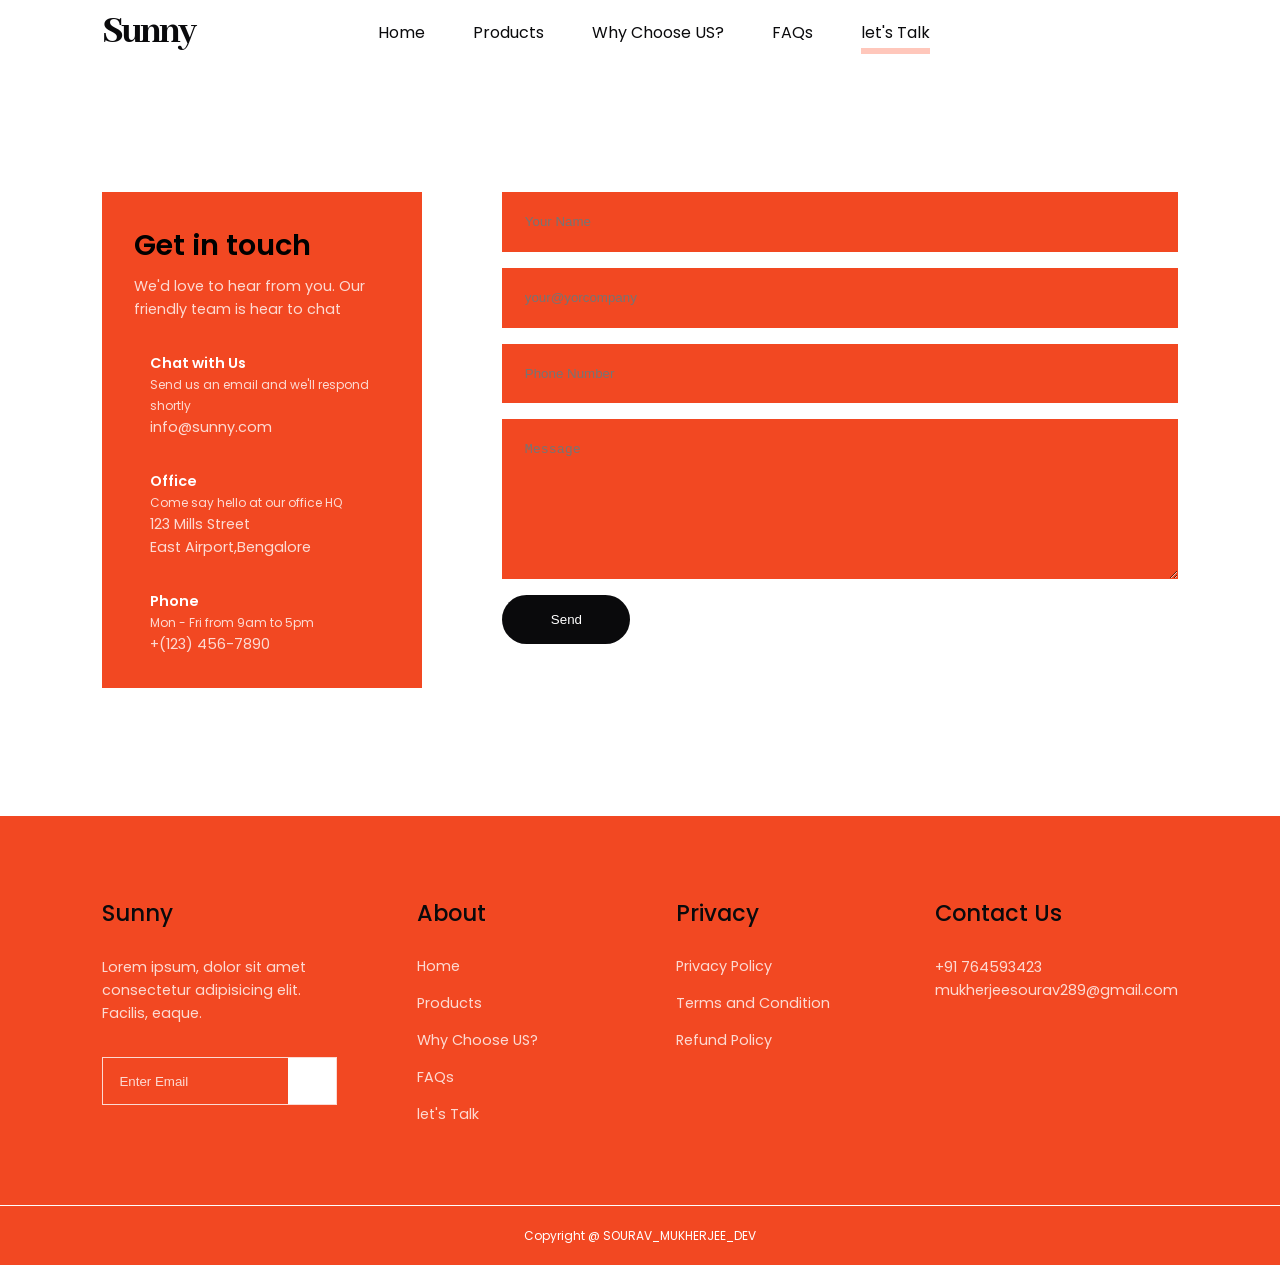
<file: contacts.html>
<!DOCTYPE html>
<html lang="en">
  <head>
    <meta charset="UTF-8" />
    <meta http-equiv="X-UA-Compatible" content="IE=edge" />
    <meta name="viewport" content="width=device-width, initial-scale=1.0" />
    <title>Cosmetic Product website</title>

    <!-- ICONSCOUT CDN -->
    <link
      rel="stylesheet"
      href="https://unicons.iconscout.com/release/v4.0.0/css/line.css"
    />
    <link rel="stylesheet" href="style.css" />
    <link rel="stylesheet" href="contact.css">

    <!-- GOOGLE FONTS -->
    <link rel="preconnect" href="https://fonts.googleapis.com" />
    <link rel="preconnect" href="https://fonts.gstatic.com" crossorigin />
    <link
      href="https://fonts.googleapis.com/css2?family=Abhaya+Libre:wght@800&family=Poppins:ital,wght@0,100;0,200;0,300;0,400;0,500;0,600;0,700;0,800;0,900;1,100;1,200;1,300;1,400;1,500;1,600;1,700;1,800;1,900&display=swap"
      rel="stylesheet"
    />

    <link rel="preconnect" href="https://fonts.googleapis.com" />
    <link rel="preconnect" href="https://fonts.gstatic.com" crossorigin />
    <link
      href="https://fonts.googleapis.com/css2?family=Abhaya+Libre:wght@800&family=Poppins:ital,wght@0,100;0,200;0,300;0,400;0,500;0,600;0,700;0,800;0,900;1,100;1,200;1,300;1,400;1,500;1,600;1,700;1,800;1,900&display=swap"
      rel="stylesheet"
    />
  </head>

  <body>
    <nav>
      <div class="container">
        <a href="index.html" class="logo"><h2>Sunny</h2></a>

        <ul>
          <li><a href="index.html" >Home</a></li>
          <li><a href="index.html#products">Products</a></li>
          <li><a href="index.html#why-choose-us">Why Choose US?</a></li>
          <li><a href="faqs.html">FAQs</a></li>
          <li><a href="contacts.html" class="active">let's Talk</a></li>
        </ul>

        <div class="icon">
          <a><i class="uil uil-search"></i></a>
          <a><i class="uil uil-shopping-basket"></i></a>
          <a><i class="uil uil-user"></i></a>
        </div>

        <button id="menu-btn"><i class="uil uil-bars"></i></button>
        <button id="close-btn"><i class="uil uil-multiply"></i></button>
      </div>
    </nav>

    <section id="contact">
      <div class="container">
        <aside>
          <h4>Get in touch</h4>
          <p>We'd love to hear from you. Our friendly team is hear to chat</p>
          <div class="info">
            <article>
              <span class="icon"><i class="uil uil-envelope"></i></span>
              <div class="details">
                <h5>Chat with Us</h5>
                <small>
                  Send us an email and we'll respond shortly
                </small>
                <p>info@sunny.com</p>
              </div>
            </article>
            <article>
              <span class="icon"><i class="uil uil-map-marker"></i></span>
              <div class="details">
                <h5>Office</h5>
                <small>
                  Come say hello at our office HQ
                </small>
                <p>123 Mills Street</p>
                <p>East Airport,Bengalore</p>
              </div>
            </article>
            <article>
              <span class="icon"><i class="uil uil-phone"></i></span>
              <div class="details">
                <h5>Phone</h5>
                <small>
                  Mon - Fri from 9am to 5pm 
                </small>
                <p>+(123) 456-7890</p>
              </div>
            </article>
          </div>
        </aside>
        <form action="https://formspree.io/f/xlekggkk" method="post" >
          <input type="text" name="Name" placeholder="Your Name" required>
          <input type="email" name="Email Address" placeholder="your@yorcompany" required> 
          <input type="number" name="Phone Number" placeholder="Phone Number" required>
          <textarea name="message" placeholder="Message" required></textarea>
          <button type="submit" class="btn">Send</button>
        </form>
      </div>
    </section>

    <footer>
      <div class="container">
        <div class="f1">
          <div class="logo">
            <h4>Sunny</h4>
          </div>
          <p>
            Lorem ipsum, dolor sit amet consectetur adipisicing elit. Facilis,
            eaque.
          </p>
          <div class="subscribe">
            <input type="email" placeholder="Enter Email" />
            <button><i class="uil uil-arrow-right"></i></button>
          </div>
        </div>
        <div class="f2">
          <h4>About</h4>
          <div class="social">
            <ul>
              <li><a href="index.html" class="active">Home</a></li>
              <li><a href="#products">Products</a></li>
              <li><a href="#why-choose-us">Why Choose US?</a></li>
              <li><a href="faqs.html">FAQs</a></li>
              <li><a href="contacts.html">let's Talk</a></li>
            </ul>
          </div>
        </div>
        <div class="f3">
          <h4>Privacy</h4>
          <ul>
            <li><a href="#">Privacy Policy</a></li>
            <li><a href="#">Terms and Condition</a></li>
            <li><a href="#">Refund Policy</a></li>
          </ul>
        </div>
        <div class="f4">
          <h4>Contact Us</h4>
          <p>
            +91 764593423 <br />
            mukherjeesourav289@gmail.com
          </p>
          <ul>
            <li>
              <a href="https://instagram.com" target="_blank "
                ><i class="uil uil-instagram-alt"></i
              ></a>
            </li>
            <li>
              <a href="https://linkedin.com" target="_blank "
                ><i class="uil uil-linkedin"></i
              ></a>
            </li>
            <li>
              <a href="https://facebook.com" target="_blank "
                ><i class="uil uil-facebook"></i
              ></a>
            </li>
            <li>
              <a href="https://twitter.com" target="_blank "
                ><i class="uil uil-twitter"></i
              ></a>
            </li>
          </ul>
        </div>
      </div>

      <div class="copyright">
        <small>Copyright @ SOURAV_MUKHERJEE_DEV</small>
      </div>
    </footer>
    
    <script src="main.js"></script>
  </body>
</html>
</file>
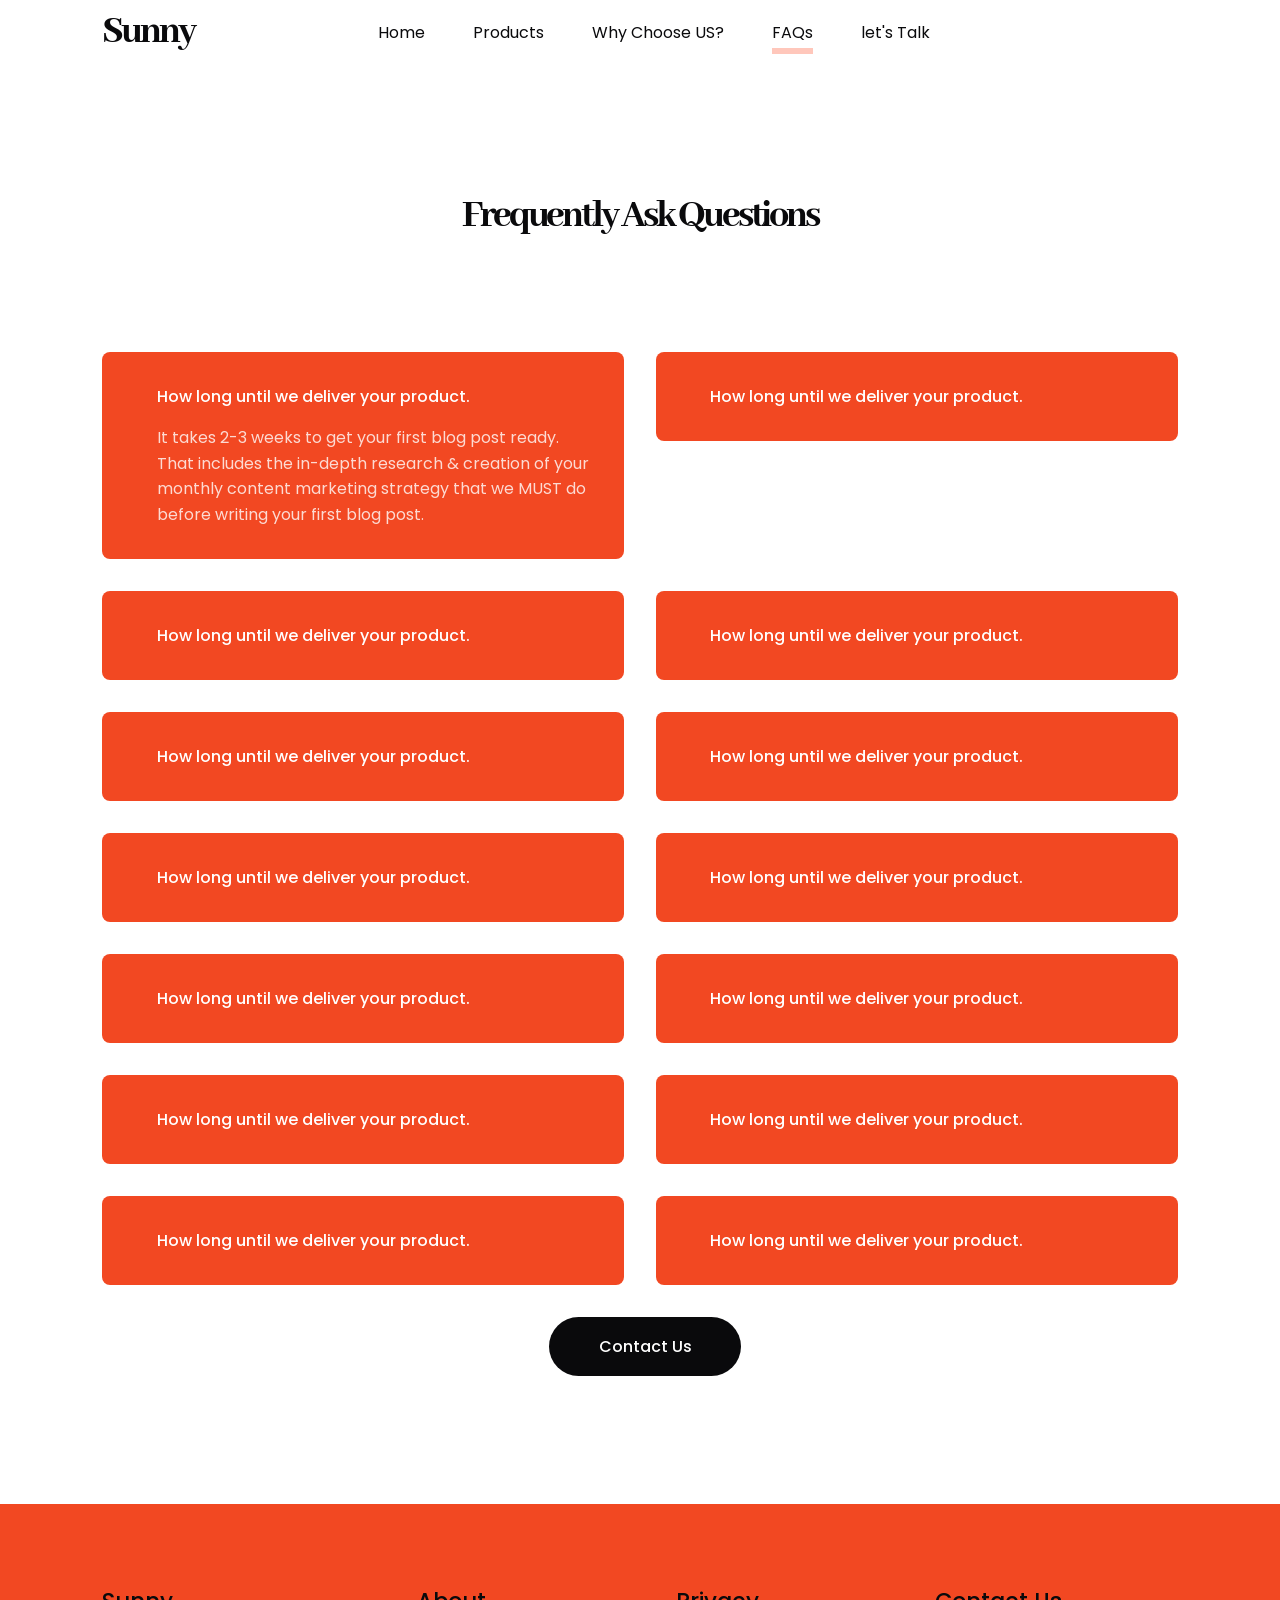
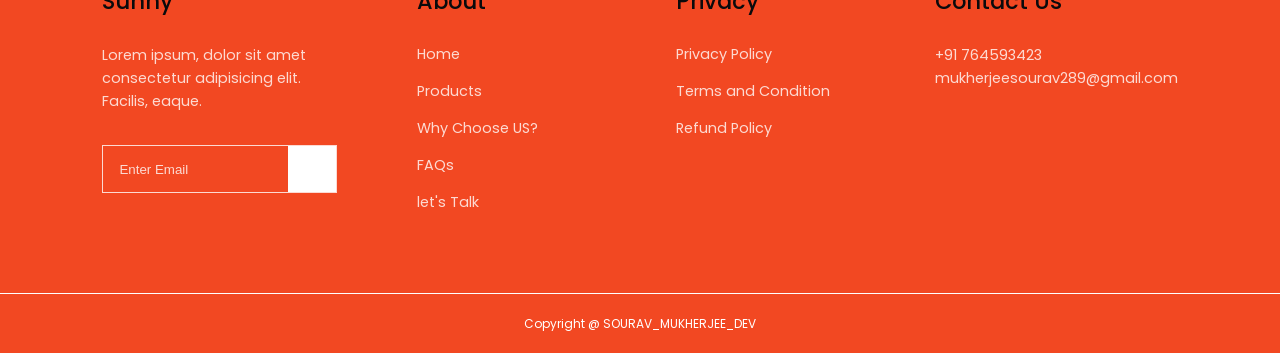
<file: faqs.html>
<!DOCTYPE html>
<html lang="en">
  <head>
    <meta charset="UTF-8" />
    <meta http-equiv="X-UA-Compatible" content="IE=edge" />
    <meta name="viewport" content="width=device-width, initial-scale=1.0" />
    <title>Cosmetic Product website</title>

    <!-- ICONSCOUT CDN -->
    <link
      rel="stylesheet"
      href="https://unicons.iconscout.com/release/v4.0.0/css/line.css"
    />
    <link rel="stylesheet" href="style.css" />
    <link rel="stylesheet" href="contact.css">

    <!-- GOOGLE FONTS -->
    <link rel="preconnect" href="https://fonts.googleapis.com" />
    <link rel="preconnect" href="https://fonts.gstatic.com" crossorigin />
    <link
      href="https://fonts.googleapis.com/css2?family=Abhaya+Libre:wght@800&family=Poppins:ital,wght@0,100;0,200;0,300;0,400;0,500;0,600;0,700;0,800;0,900;1,100;1,200;1,300;1,400;1,500;1,600;1,700;1,800;1,900&display=swap"
      rel="stylesheet"
    />

    <link rel="preconnect" href="https://fonts.googleapis.com" />
    <link rel="preconnect" href="https://fonts.gstatic.com" crossorigin />
    <link
      href="https://fonts.googleapis.com/css2?family=Abhaya+Libre:wght@800&family=Poppins:ital,wght@0,100;0,200;0,300;0,400;0,500;0,600;0,700;0,800;0,900;1,100;1,200;1,300;1,400;1,500;1,600;1,700;1,800;1,900&display=swap"
      rel="stylesheet"
    />
  </head>

  <body>
    <nav>
      <div class="container">
        <a href="index.html" class="logo"><h2>Sunny</h2></a>

        <ul>
          <li><a href="index.html" >Home</a></li>
          <li><a href="index.html#products">Products</a></li>
          <li><a href="index.html#why-choose-us">Why Choose US?</a></li>
          <li><a href="faqs.html" class="active">FAQs</a></li>
          <li><a href="contacts.html">let's Talk</a></li>
        </ul>

        <div class="icon">
          <a><i class="uil uil-search"></i></a>
          <a><i class="uil uil-shopping-basket"></i></a>
          <a><i class="uil uil-user"></i></a>
        </div>

        <button id="menu-btn"><i class="uil uil-bars"></i></button>
        <button id="close-btn"><i class="uil uil-multiply"></i></button>
      </div>
    </nav>

    <section id="faqs">
        <div class="container">
          <h2>Frequently Ask Questions</h2>
          <div class="content">
            <article class="open">
              <div class="icon">
                <i class="uil uil-minus"></i>
              </div>
              <div class="info">
                <h4>How long until we deliver your product.</h4>
                <p>
                  It takes 2-3 weeks to get your first blog post ready. That
                  includes the in-depth research & creation of your monthly
                  content marketing strategy that we MUST do before writing your
                  first blog post.
                </p>
              </div>
            </article>
            <article>
              <div class="icon">
                <i class="uil uil-plus"></i>
              </div>
              <div class="info">
                <h4>How long until we deliver your product.</h4>
                <p>
                  It takes 2-3 weeks to get your first blog post ready. That
                  includes the in-depth research & creation of your monthly
                  content marketing strategy that we MUST do before writing your
                  first blog post.
                </p>
              </div>
            </article>
            <article>
              <div class="icon">
                <i class="uil uil-plus"></i>
              </div>
              <div class="info">
                <h4>How long until we deliver your product.</h4>
                <p>
                  It takes 2-3 weeks to get your first blog post ready. That
                  includes the in-depth research & creation of your monthly
                  content marketing strategy that we MUST do before writing your
                  first blog post.
                </p>
              </div>
            </article>
            <article>
              <div class="icon">
                <i class="uil uil-plus"></i>
              </div>
              <div class="info">
                <h4>How long until we deliver your product.</h4>
                <p>
                  It takes 2-3 weeks to get your first blog post ready. That
                  includes the in-depth research & creation of your monthly
                  content marketing strategy that we MUST do before writing your
                  first blog post.
                </p>
              </div>
            </article>
            <article>
              <div class="icon">
                <i class="uil uil-plus"></i>
              </div>
              <div class="info">
                <h4>How long until we deliver your product.</h4>
                <p>
                  It takes 2-3 weeks to get your first blog post ready. That
                  includes the in-depth research & creation of your monthly
                  content marketing strategy that we MUST do before writing your
                  first blog post.
                </p>
              </div>
            </article>
            <article>
              <div class="icon">
                <i class="uil uil-plus"></i>
              </div>
              <div class="info">
                <h4>How long until we deliver your product.</h4>
                <p>
                  It takes 2-3 weeks to get your first blog post ready. That
                  includes the in-depth research & creation of your monthly
                  content marketing strategy that we MUST do before writing your
                  first blog post.
                </p>
              </div>
            </article>
            <article>
              <div class="icon">
                <i class="uil uil-plus"></i>
              </div>
              <div class="info">
                <h4>How long until we deliver your product.</h4>
                <p>
                  It takes 2-3 weeks to get your first blog post ready. That
                  includes the in-depth research & creation of your monthly
                  content marketing strategy that we MUST do before writing your
                  first blog post.
                </p>
              </div>
            </article>
            <article>
              <div class="icon">
                <i class="uil uil-plus"></i>
              </div>
              <div class="info">
                <h4>How long until we deliver your product.</h4>
                <p>
                  It takes 2-3 weeks to get your first blog post ready. That
                  includes the in-depth research & creation of your monthly
                  content marketing strategy that we MUST do before writing your
                  first blog post.
                </p>
              </div>
            </article>
            <article>
              <div class="icon">
                <i class="uil uil-plus"></i>
              </div>
              <div class="info">
                <h4>How long until we deliver your product.</h4>
                <p>
                  It takes 2-3 weeks to get your first blog post ready. That
                  includes the in-depth research & creation of your monthly
                  content marketing strategy that we MUST do before writing your
                  first blog post.
                </p>
              </div>
            </article>
            <article>
              <div class="icon">
                <i class="uil uil-plus"></i>
              </div>
              <div class="info">
                <h4>How long until we deliver your product.</h4>
                <p>
                  It takes 2-3 weeks to get your first blog post ready. That
                  includes the in-depth research & creation of your monthly
                  content marketing strategy that we MUST do before writing your
                  first blog post.
                </p>
              </div>
            </article>
            <article>
              <div class="icon">
                <i class="uil uil-plus"></i>
              </div>
              <div class="info">
                <h4>How long until we deliver your product.</h4>
                <p>
                  It takes 2-3 weeks to get your first blog post ready. That
                  includes the in-depth research & creation of your monthly
                  content marketing strategy that we MUST do before writing your
                  first blog post.
                </p>
              </div>
            </article>
            <article>
              <div class="icon">
                <i class="uil uil-plus"></i>
              </div>
              <div class="info">
                <h4>How long until we deliver your product.</h4>
                <p>
                  It takes 2-3 weeks to get your first blog post ready. That
                  includes the in-depth research & creation of your monthly
                  content marketing strategy that we MUST do before writing your
                  first blog post.
                </p>
              </div>
            </article>
            <article>
              <div class="icon">
                <i class="uil uil-plus"></i>
              </div>
              <div class="info">
                <h4>How long until we deliver your product.</h4>
                <p>
                  It takes 2-3 weeks to get your first blog post ready. That
                  includes the in-depth research & creation of your monthly
                  content marketing strategy that we MUST do before writing your
                  first blog post.
                </p>
              </div>
            </article>
            <article>
              <div class="icon">
                <i class="uil uil-plus"></i>
              </div>
              <div class="info">
                <h4>How long until we deliver your product.</h4>
                <p>
                  It takes 2-3 weeks to get your first blog post ready. That
                  includes the in-depth research & creation of your monthly
                  content marketing strategy that we MUST do before writing your
                  first blog post.
                </p>
              </div>
            </article>
          </div>
        </div>
      </section>
  
      <div class="qr">
        <div class="stwx">
          <a href="contacts.html" class="btn">Contact Us</a>
        </div>
      </div>
  

    <footer>
    <div class="container">
      <div class="f1">
        <div class="logo">
          <h4>Sunny</h4>
        </div>
        <p>
          Lorem ipsum, dolor sit amet consectetur adipisicing elit. Facilis,
          eaque.
        </p>
        <div class="subscribe">
          <input type="email" placeholder="Enter Email" />
          <button><i class="uil uil-arrow-right"></i></button>
        </div>
      </div>
      <div class="f2">
        <h4>About</h4>
        <div class="social">
          <ul>
            <li><a href="index.html" class="active">Home</a></li>
            <li><a href="#products">Products</a></li>
            <li><a href="#why-choose-us">Why Choose US?</a></li>
            <li><a href="faqs.html">FAQs</a></li>
            <li><a href="contacts.html">let's Talk</a></li>
          </ul>
        </div>
      </div>
      <div class="f3">
        <h4>Privacy</h4>
        <ul>
          <li><a href="#">Privacy Policy</a></li>
          <li><a href="#">Terms and Condition</a></li>
          <li><a href="#">Refund Policy</a></li>
        </ul>
      </div>
      <div class="f4">
        <h4>Contact Us</h4>
        <p>
          +91 764593423 <br />
          mukherjeesourav289@gmail.com
        </p>
        <ul>
          <li>
            <a href="https://instagram.com" target="_blank "
              ><i class="uil uil-instagram-alt"></i
            ></a>
          </li>
          <li>
            <a href="https://linkedin.com" target="_blank "
              ><i class="uil uil-linkedin"></i
            ></a>
          </li>
          <li>
            <a href="https://facebook.com" target="_blank "
              ><i class="uil uil-facebook"></i
            ></a>
          </li>
          <li>
            <a href="https://twitter.com" target="_blank "
              ><i class="uil uil-twitter"></i
            ></a>
          </li>
        </ul>
      </div>
    </div>

    <div class="copyright">
      <small>Copyright @ SOURAV_MUKHERJEE_DEV</small>
    </div>

    </footer>
  
    <script src="main.js"></script>
  </body>
</html>
</file>
<file: style.css>
:root {
    --color-primary: #f24822;
    --color-primary-variant: #ffc7bb;
    --color-black: #0a0a0c;
    --color-dark:#62656a;
    --color-white:white;
    --color-light:rgba(255,255,255,0.8);

    --width:84%;
    --mobile-width:92%;
}
* {
    margin: 0;
    padding: 0;
    outline: 0;
    border: 0;
    text-decoration: none;
    list-style: none;
    box-sizing: border-box;
}

html {
    scroll-behavior: smooth;
}

body{
    font-family:"Poppins", sans-serif;
    color: var(--color-dark);
    background: var(--color-white);
}

.container {
    width: var(--width);
    margin: 0 auto;
}

img {
    width: 100%;
}
a {
    color: var(--color-black);
    transition: all 300ms ease;
    
}

h1,h2,h3,h4,h5 {
    color: var(--color-black);
    font-family: "Abhaya Libre", serif;
    font-weight: 800;
}

h1{
    font-size: 6rem;
    letter-spacing: -0.4rem;
    line-height: 0.8;
}

h2{
    font-size: 40px; 
    letter-spacing: -0.2rem;
}

h3{
    font-size: 32px; 
}

h4,h5 {
    font-size: 1.4rem;
    font-family: "poppins", sans-serif;
    font-weight: 500;
}

h5 {
    font-size:0.9rem;
}

p {
    line-height: 1.6;
}

.btn {
    padding: 1rem 2rem ;
    border-radius: 3rem ;
    font-weight: 500;
    background: var(--color-black);
    color: var(--color-white);
    border:1px solid transparent;
    cursor: pointer;
    transition: all 300ms ease;
}

.btn:hover {
    background-color: var(--color-white);
    color: var(--color-black);
    border: 1px solid var(--color-black)
}

.btn-primary {
    background: var(--color-primary);
    color: var(--color-white);
}

section {
    max-width: 100vw;
    padding: 12rem 0 0;
}

 nav {
    width: 100vw;
    height:4rem;
    display: grid;
    place-items: center;
    position: fixed;
    z-index: 2;
    /* background:var(--color-primary); */
    box-shadow: white
 }

 .window-scroll{
    background-color: var(--color-primary);
    box-shadow: 0 1rem 1rem rgba(0,0,0,0.1);
 }

 nav button {
     display: none;
 }

 nav .container{
     display: flex;
     justify-content: space-between;
     align-items: center;
 }

 nav .container .logo h2 {
    font-weight: 1000;
    font-size: 3remrem;
 }

 nav .container ul{
    display: flex;
    gap: 3rem;  
 }

 nav .container ul a{
    padding: 0 0 0.3rem;  
 }
 
 nav .container ul a.active{
    border-bottom: 6px solid var(--color-primary-variant);
 }

 nav a:hover{
    color: var(--color-white);
 }

 nav .icon{
    display: flex;
    gap:2rem ; 
    font-size: 1.2rem;
 }

 /* --------------------HEADER----------------------- */
 
header {
    background: url("./Images/Vector.png") no-repeat center center/cover; 
    height: 100vh;
    max-width: 100vw;
    position: relative;
    top: 5rem;
    display: grid;
    place-items: center;
}

header .container{
    display: grid;
    grid-template-columns: 30rem auto 17rem;
    align-items: center;
    max-height: 100%;
    margin-top: -3rem;
}

header .container .info .delivery {
    background: var(--color-primary-variant);
    width: max-content;
    padding: 0.5rem 2rem;
    border-radius: 2rem;
    color:var(--color-black);
    margin-bottom: 1.5rem;
}
header .container .info .delivery i{
    display: inline-block;
    transform: rotateY(180deg);
}

header .container .info .cta {
    display: flex;
    align-items: center;
    margin-top: 1rem;
}

header .container .info .cta img {
    width: 3.6rem;
    transition: all 300ms ease;
}

header .container .info .cta a:last-child {
    display: flex;
    align-items: center;
    gap: 1rem;
    margin-left:1.4rem;
    font-weight: 500;
}

header .container .info .cta a:last-child:hover{
    color: var(--color-dark);
}

header .container .info .cta a:last-child img:hover{
    filter: saturate(0);
}

/* --------------------------------COMMERCIAL------------------------------------ */

section#commercial {
    background: var(--color-primary-variant);
    height: 100vh;
    width: 100vw;
    position: fixed;
    top: 0;
    left: 0;
    z-index: 10;
    padding: 0;
    display: grid;
    place-items: center center;
    display: none;

}

section#commercial .container{
    width:74%;
    box-shadow: 0 2rem 3 rem rgba(0,0,0,0.5) !important;
    
}
section#commercial .container video{
    width: 90%;
}

/* ----------------------------------PRODUCTS-------------------------------------- */

section#products .container{
    width: 56%;
}

section#products .container > h2, 
section#products .container > p {
    text-align: center;
}

section#products article{
    display:flex;
    margin-top: 5%;
    align-items: center;
    justify-content: center;
}
section#products article img{
    height: 350px;
    width: 230px;
    margin-right:110px;
    
}
section#products article img#i{
    height: 350px;
    width: 240px;
    margin-left: 120px;
}
section#products article .info{
    width: 40%;

}
section#products article p{
    margin: 1.5rem 0 1rem;

}
section#products article a:hover {
    text-decoration: underline;

}
/* --------------------------------why-choose-us----------------------- */

section#why-choose-us .container .head{
    display: flex;
    justify-content: space-between;
    
}
section#why-choose-us .container .head .left h5{
    font-style: italic;
    color: #62656a;
    
}
section#why-choose-us .container .head .right{
    display: flex;
    width: 16rem;
    gap: 2rem;
}
section#why-choose-us .container article {
    display: flex;
    justify-content: center;
    align-items: center;
    margin-top: 6rem;
    gap: 3rem;
}
section#why-choose-us .container article .image{
    width: 1700px;
}
section#why-choose-us .container article .info p{
    margin: 1.5rem 0 1rem;
}
section#why-choose-us .container article .info a{
    display: inline-block;
    margin-top: 1rem;
}
section#why-choose-us .container article .info a img{
    width: 8rem;
}
section#why-choose-us .container article .info a:hover img{
    filter: saturate(0);
    transition: all 300ms ease;
}

/* ----------------------------------TRUSTED CLIENTS ----------------------------------- */

section#supported .container h5{
    text-align: center;
    font-weight: 700;
}
section#supported .container .clients{
    display: flex;
    justify-content: space-between;
    align-items: center;
    margin-top: 4rem;
}

/* ------------------------------------TESTIMONIALS-------------------------------------- */

.swiper{
    width: var(--width);
    height: 100%;
    margin-top: 12rem;
}
.swiper-wrapper{
    width: var(--width);
    margin-bottom: 3rem;
}
.swiper-slide {
    display: flex;
    flex-shrink: 0;
    width: 100%;
    height: 100%;
    position: relative;
    transition-property: transform;
    justify-content: center;
    align-items: center;
    gap: 7rem;
}
.swiper-slide .info h4 {
    color: var(--color-primary);
    font-size: medium;
}
.swiper-slide .info p {
    margin-bottom: 1rem;
}
.swiper-slide .info h5 {
    color: var(--color-black);
    font-size: 1.3rem;
    font-family: "Abhaya Libre", serif;
    margin: 1.6rem 0 0.4rem;
}
.swiper-button-next{
    color: var(--color-primary);
}

/* ---------------------------------FAQs----------------------------------------- */

section#faqs .container h2{
    text-align: center;
}
section#faqs .container .content {
    display: grid;
    grid-template-columns: 1fr 1fr;
    margin-top: 7rem;
    gap: 2rem;
}
section#faqs .container article{
    display: flex;
    background-color: var(--color-primary);
    padding: 2rem;
    border-radius: 0.5rem;
    height: fit-content;
    /* justify-content: center; */
    cursor: pointer;
    gap: 1.4rem;
}
section#faqs .container article h4{
    color: white;
    font-size: 1rem;
}

section#faqs .container article i{
    color: var(--color-white);
    font-size: 1.2rem;
}

section#faqs .container article p{
    color: var(--color-light);
    margin-top: 1rem;
    display: none;

}
section#faqs .container article.open p{
    color: var(--color-light);
    margin-top: 1rem;
    display: block;

}

.qr{
    display: flex;
    justify-content: center;
    margin-top: 2 rem;
}
.stwx a{
    display: flex;
    justify-content: center;
    text-align: center;
    padding: 1rem;
    width: 12rem;
    border-radius: 32px;
    margin-left: 10px;
    margin-top: 2rem;
}

/* -----------------------------------------------CTA---------------------------------------------- */

section#cta .container{
    display: flex;
    justify-content: space-between;
    background-color: var(--color-primary);
    border-radius: 2rem;
    align-items: center;
    padding: 2rem 5rem;
    height: 20rem;
}

section#cta .container a{
    padding: 1rem;
    border-radius: 12px;
}

section#cta .container .info{
    width: 26rem;
    
}
section#cta .container .info h3{
    color: white;
    margin-bottom: 18px;
}
section#cta .container .info p{
    color: var(--color-light);
}
section#cta .container img{
    height: 50vh;
    margin-bottom: 95px;
    padding-left: 30px;
}
section#cta .container .btn{
    align-self: flex-end;
}

/* ----------------------------------foooter--------------------------------------------- */

footer{
    background-color: var(--color-primary);
    margin-top: 8rem;
    padding-top: 5rem;
    font-size: 0.9rem;
    color: var(--color-light);
}

footer .container{
    
    display: grid;
    grid-template-columns: repeat(4,1fr);
    justify-content: space-between;
    gap: 5rem;
}

footer .container h4{
    margin-bottom: 1.6rem;
}

footer .container .f1 .logo{
    width: 6rem;
}

footer .container .f1 p{
    margin: 1rem 0 2rem;
}

footer .container .f1 .subscribe{
    border: 1px solid var(--color-light);
    display: flex;
    align-items: center;
    justify-content: space-between;
    height: 3rem;
}

footer .container .f1 .subscribe input{
    background: transparent;
    color: white;
    margin-left: 1rem;
}

footer .container .f1 .subscribe input::placeholder{
    color: var(--color-light);
}

footer .container .f1 .subscribe button{
    width: 3rem;
    height: 100%;
    transition: all 300ms ease;
    background-color: white;
    color: var(--color-black);
}

footer .container .f1 .subscribe button:hover {
    background: var(--color-light);
    color: var(--color-primary);
    cursor: pointer;
}

footer .container ul li{
    margin-bottom: 1rem;
}

footer .container ul li a {
    color: var(--color-light)
    
}

footer .container ul li a:hover{
    color: white;
    text-decoration: underline;
}

footer .container .f4 p{
    margin-bottom: 1.6rem;
}

footer .container .f4  ul{
    display: flex;
    
    gap: 1rem;
}
footer .container .f4  ul li{
    font-size: 1.4rem;
}

footer .copyright {
    margin-top: 4rem;
    padding: 1.2rem 0;
    color: white;
    border-top: 1px solid white;
    text-align: center;
}

/* ----------------------------Media Query For Tablets--------------------------- */

@media screen and (max-width: 1024px) {
    h1 {
        font-size: 4.4rem;
        letter-spacing: 1px;
    }
    h2 {
        font-size: 2.7rem;
        letter-spacing: -1px;
    }
    h3 {
        font-size: 2.2rem;
    }
    h4 {
        font-size: 1.2rem;
    }
    h5 {
        font-size: 0.9rem
    }

    p {
        line-height: 1.6rem;
        font-size: 0.9rem;
    }

    .container{
        width: var(--mobile-width);
    }

    section {
        overflow-x: hidden;
    }

    /* --------------------Navbar------------------------- */

    nav .container {
        width: 100%;
    }

    nav .container .logo{
        margin-left: 2.3rem;
    }

    nav .container ul {
        position: fixed;
        height: 100vh;
        background: var(--color-primary);
        top: 0;
        left: 0;
        flex-direction: column;
        width: 15rem;
        box-shadow: 1rem 0 2rem rgba(0,0,0,0.3);
        z-index: 3;
        display: none;

    }

    nav .container ul li {
        display: flex;
        align-items: center;
        height: 4.8rem;
    }

    nav .container ul li a {
        width: 100%;
        padding: 0 0 1rem 2rem;
    }

    nav .container ul li a:hover {
        padding-left: 3rem;
    }

    nav button {
        display: inline-block;
        cursor: pointer;
        background: transparent;
        color: var(--color-black);
        margin-right: 1rem;
        font-size: 1.6rem;
    }

    nav button#close-btn{
        display: none;
    }
/* -------------------header----------------------------- */
    header {
        height: 100%;
        top: 7rem;
        width: var(--mobile-width);
    }

    header .container {
        grid-template-columns: 1fr 1fr;
        gap: 0;
        margin-top:0;
    }

    header .container .details {
        display: none;
    }

/* ------------------------------products---------------------- */

section#products .container {
    width: var(--mobile-width);
}

/* ------------------------------FAQs---------------------------- */

section#faqs .container h2{
    margin-bottom: 3rem;
}

section#faqs .container .content {
    margin-top: 3rem;
    grid-template-columns: 1fr;
    gap: 1rem;
}

section#faqs .container .content article {
    padding: 1.5rem;
}

/* ---------------------------CTA------------------------- */

section#cta .info {
    width: 56%;
    align-self: flex;
}

section#cta .container {
    padding: 4rem 2rem;
    height: 35vh;
}

section#cta .container img{
    height: 35vh;
    padding-right: 17px;
    padding-left: 30px;
}

section#cta {
    overflow-y: hidden;
}

section#cta .container .btn {
    border-radius: 200px;
    text-align: center;
    padding-top: 0;
    padding-bottom: 0;
}

footer .container {
    grid-template-columns: 1fr 1fr;
}

footer .container .f4 {
    margin-right: 2rem;
}

/* --------------------------MEDIA QUERIES(Mobile Phones)------------------------------- */

@media screen and (max-width: 600px) {
    h1 {
        font-size: 3.4rem
    }

    h2 {
        font-size: 2.4rem;
    }

    h3 {
        font-size: 1.6rem;
    }

    h4 {
        font-size: 0.96rem;
    }

    h5 {
        font-size: 0.7rem;
    }

    p {
        font-size: 0.84rem
    }

    section {
        padding-top: 8rem;
    }

/* -------------------------------Navbar------------------------------ */

    nav .container .icon {
        gap:1rem;
    }

/* -------------------------------header------------------------------ */

    header .container {
      grid-template-columns: 1fr;
      text-align: center;
    }

    header .container .info p {
        font-size: 1rem;
    }

    header .container .cta {
         flex-direction : column;
         gap: 1rem;
    }

    header .container .header-image {
        grid-row: 1;
        width: 60vw;
        margin: 0 auto;
    }

    header .container .delivery {
        display: none;
    }


/* --------------------------------Commercial--------------------------- */

section#commercial .container {
    width: var(--mobile-width);
    margin: 0 auto;
}

/* --------------------------------Products------------------------------- */

section#products article {
    flex-direction: column;
}

section#products article .info {
    width: var(--mobile-width);
    text-align: center;
}

section#products article .image1{
    width: var(--mobile-width);
    margin-left: 6rem;
}

section#why-choose-us .container .head .right {
    display: none;
}

section#why-choose-us .container article {
    flex-direction: column;
    text-align: center;
    gap: 1rem;
}

section#why-choose-us .container article .image{
    width: var(--mobile-width);
}


/* -------------------------Support--------------------------------------------- */

section#supported {
    display: none;
}

/* -----------------------------Testimonials----------------------------- */

.swiper-slide {
    flex-direction: column;
    gap: 2rem;
}

section#swiper {
    margin-top: 1rem;
}

/* ---------------------------------CTA------------------------------------ */

section#cta .container {
    flex-direction: column;
    height: fit-content;
    padding: 3rem;
}

section#cta .container .info {
    width: 100%;
}
section#cta .container .info h3 {
    font-size: 2.4rem;
}

section#cta .container .info p{
    font-size: 1.1rem;
}


section#cta .container .image {
    
    position: relative;
    margin-left: -16rem;
    margin-top: 2.5rem;
}


section#cta .container a {
    margin-top: -9rem;
    padding: 3rem;
    padding: 0 2rem;
    font-size: medium;
    height: 3rem;
    text-align: end;
    
    
    
}
 

/* -------------------------------------Footer---------------------------------- */

footer .container {
    grid-template-columns: 1fr;
    text-align: center;
    gap: 3rem;

}

footer .container .f1 .logo{
   margin: 0 auto;
}

footer .container .f4 ul{
    justify-content: center;
    margin-left: 1rem;
}

}


 





}
</file>
<file: contact.css>
:root {
    --color-primary: #f24822;
    --color-primary-variant: #ffc7bb;
    --color-black: #0a0a0c;
    --color-dark:#62656a;
    --color-white:white;
    --color-light:rgba(255,255,255,0.8);

    --width:84%;
    --mobile-width:92%;
}

h1,h2,h3,h4,h5 {
    color: var(--color-black);
    font-family: "Abhaya Libre", serif;
    font-weight: 800;
}

h1{
    font-size: 6rem;
    letter-spacing: -0.4rem;
    line-height: 0.8;
}

h2{
    font-size: 40px; 
    letter-spacing: -0.2rem;
}

h3{
    font-size: 32px; 
}

h4,h5 {
    font-size: 1.4rem;
    font-family: "poppins", sans-serif;
    font-weight: 500;
}

h5 {
    font-size:0.9rem;
}

p {
    line-height: 1.6;
}


section#contact .container {
    display: grid;
    grid-template-columns: 20rem auto;
    gap: 5rem;
}

section#contact  aside{
    background: var(--color-primary);
    padding: 2rem;
    font-size: 0.9rem;
    color: var(--color-light);
}

section#contact  aside h4 {
    color: black;
    font-size: 1.8rem;
    margin-bottom: 0.5rem;
    font-weight: 600;
}

section#contact  aside article {
    display: flex;
    gap: 1rem;
    margin-top: 2rem;
}

section#contact  aside article i {
    color: var(--color-white);
    font-size: 1.2rem;
}

section#contact  aside article h5 {
    font-weight: 600;
    color: white ;
}

section#contact form {
    display: flex;
    flex-direction: column;
    gap: 1rem;
}

section#contact form input , 
section#contact form textarea {
    padding: 1.4rem;
    background: var(--color-primary);
}

section#contact form textarea {
    height: 10rem;
}

section#contact form input ::placeholder, 
section#contact form textarea ::placeholder {
    color: var(--color-light);   
}

section#contact form input:focus , 
section#contact form textarea:focus {
    background: black;
    color: white;
}

section#contact form button {
    width: 8rem;
}

/* Media Queries */

@media screen and (max-width:600px){
    section#contact .container{
        grid-template-columns: 1fr;
        gap: 2rem;
    }
}
</file>
